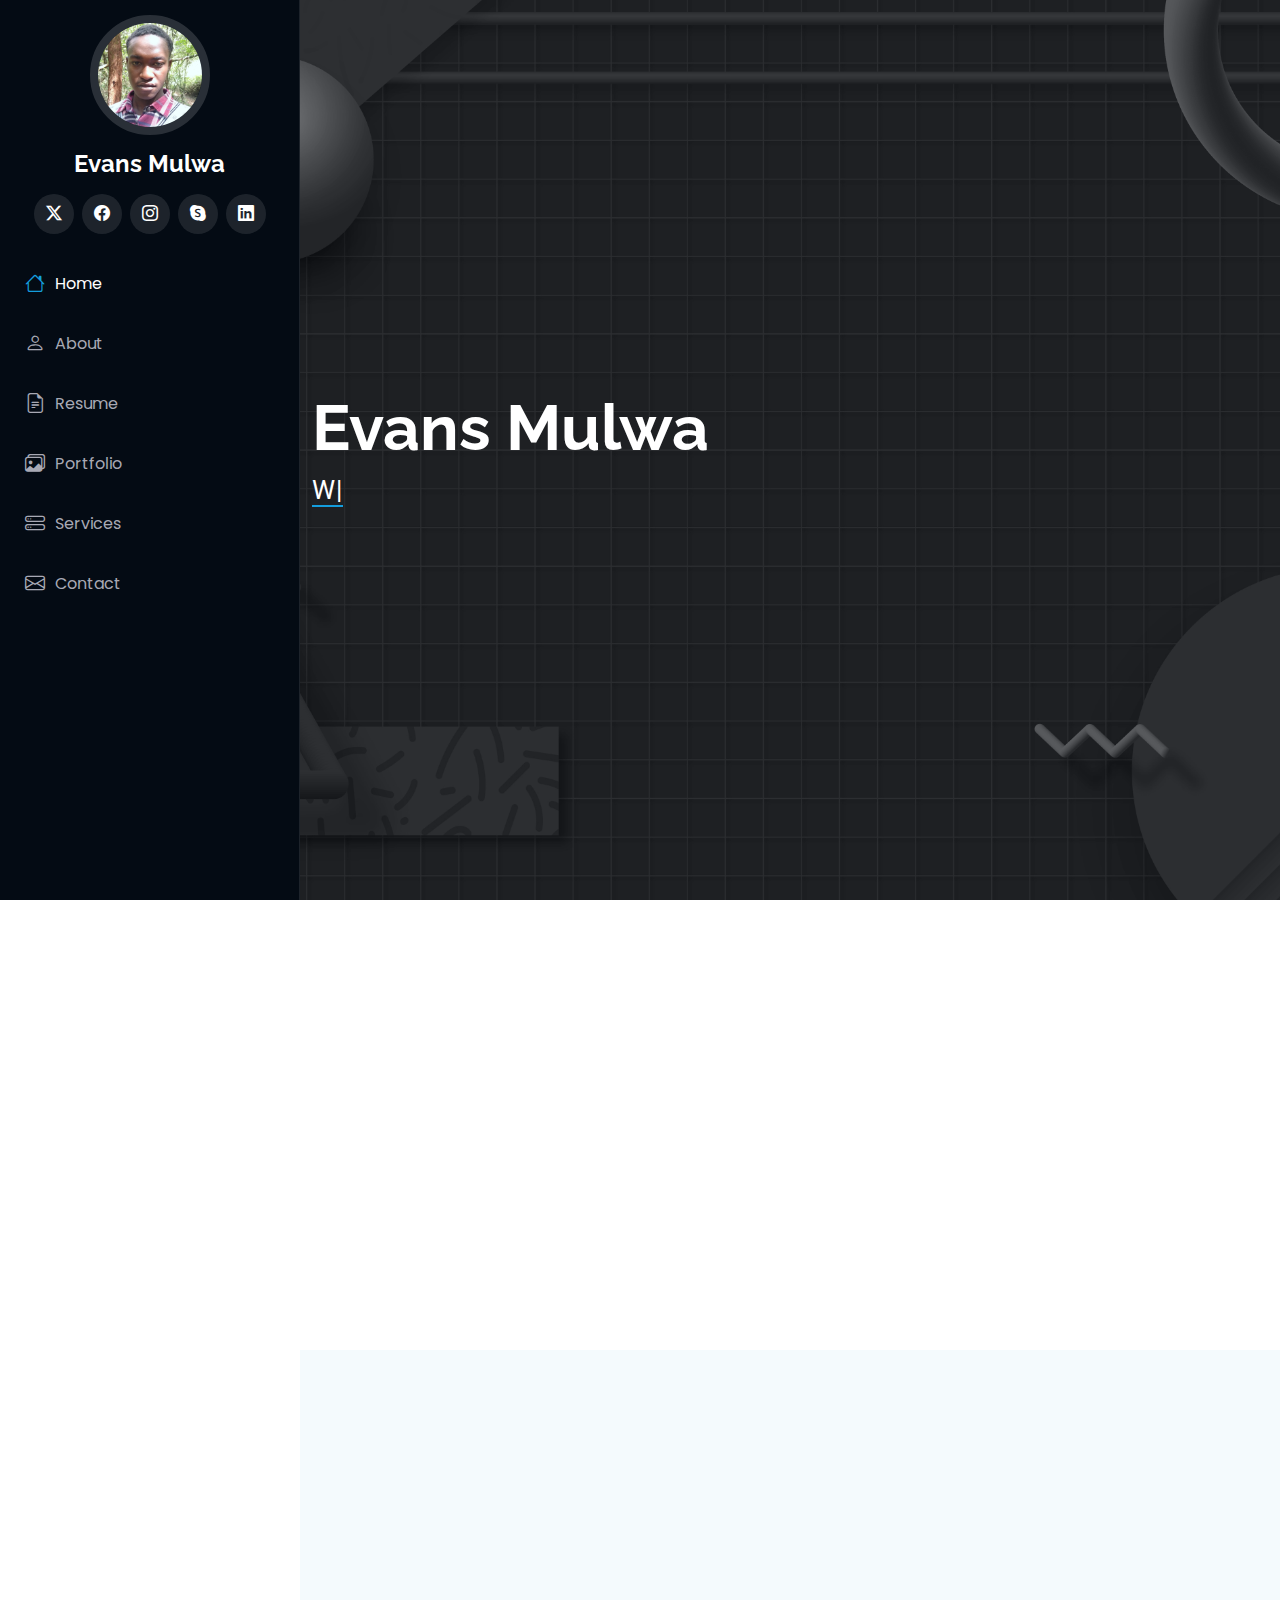
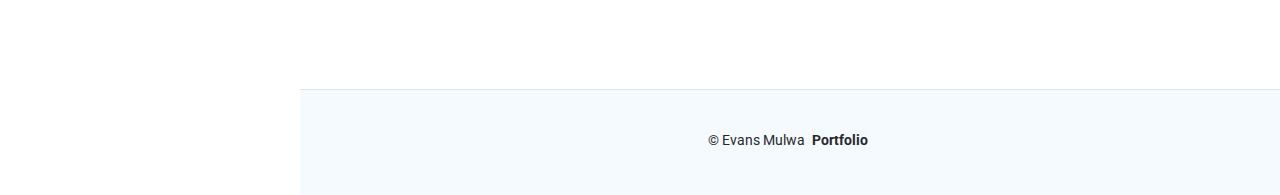
<file: index.html>
<!DOCTYPE html>
<html lang="en">

<head>
  <meta charset="utf-8">
  <meta content="width=device-width, initial-scale=1.0" name="viewport">
  <title>Evans Mulwa- portfolio</title>
  <meta content="" name="description">
  <meta content="" name="keywords">

  <!-- Favicons -->
  <link href="assets/img/favicon.png" rel="icon">
  <link href="assets/img/apple-touch-icon.png" rel="apple-touch-icon">

  <!-- Fonts -->
  <link href="https://fonts.googleapis.com" rel="preconnect">
  <link href="https://fonts.gstatic.com" rel="preconnect" crossorigin>
  <link href="https://fonts.googleapis.com/css2?family=Roboto:ital,wght@0,100;0,300;0,400;0,500;0,700;0,900;1,100;1,300;1,400;1,500;1,700;1,900&family=Poppins:ital,wght@0,100;0,200;0,300;0,400;0,500;0,600;0,700;0,800;0,900;1,100;1,200;1,300;1,400;1,500;1,600;1,700;1,800;1,900&family=Raleway:ital,wght@0,100;0,200;0,300;0,400;0,500;0,600;0,700;0,800;0,900;1,100;1,200;1,300;1,400;1,500;1,600;1,700;1,800;1,900&display=swap" rel="stylesheet">

  <!-- Vendor CSS Files -->
  <link href="assets/vendor/bootstrap/css/bootstrap.min.css" rel="stylesheet">
  <link href="assets/vendor/bootstrap-icons/bootstrap-icons.css" rel="stylesheet">
  <link href="assets/vendor/aos/aos.css" rel="stylesheet">
  <link href="assets/vendor/glightbox/css/glightbox.min.css" rel="stylesheet">
  <link href="assets/vendor/swiper/swiper-bundle.min.css" rel="stylesheet">

  <!-- Main CSS File -->
  <link href="assets/css/main.css" rel="stylesheet">

</head>

<body class="index-page">

  <header id="header" class="header dark-background d-flex flex-column">
    <i class="header-toggle d-xl-none bi bi-list"></i>

    <div class="profile-img">
      <img src="assets/img/my-profile-img.jpg" alt="" class="img-fluid rounded-circle">
    </div>

    <a href="index.html" class="logo d-flex align-items-center justify-content-center">
      <!-- Uncomment the line below if you also wish to use an image logo -->
      <!-- <img src="assets/img/logo.png" alt=""> -->
      <h1 class="sitename">Evans Mulwa</h1>
    </a>

    <div class="social-links text-center">
      <a href="#" class="twitter"><i class="bi bi-twitter-x"></i></a>
      <a href="#" class="facebook"><i class="bi bi-facebook"></i></a>
      <a href="#" class="instagram"><i class="bi bi-instagram"></i></a>
      <a href="#" class="google-plus"><i class="bi bi-skype"></i></a>
      <a href="#" class="linkedin"><i class="bi bi-linkedin"></i></a>
    </div>

    <nav id="navmenu" class="navmenu">
      <ul>
        <li><a href="#hero" class="active"><i class="bi bi-house navicon"></i>Home</a></li>
        <li><a href="#about"><i class="bi bi-person navicon"></i> About</a></li>
        <li><a href="#resume"><i class="bi bi-file-earmark-text navicon"></i> Resume</a></li>
        <li><a href="#portfolio"><i class="bi bi-images navicon"></i> Portfolio</a></li>
        <li><a href="#services"><i class="bi bi-hdd-stack navicon"></i> Services</a></li>
        
        <li><a href="#contact"><i class="bi bi-envelope navicon"></i> Contact</a></li>
      </ul>
    </nav>

  </header>

  <main class="main">

    <!-- Hero Section -->
    <section id="hero" class="hero section dark-background">

      <img src="assets/img/hero-bg.jpg" alt="" data-aos="fade-in" class="">

      <div class="container" data-aos="fade-up" data-aos-delay="100">
        <h2>Evans Mulwa</h2>
        <p><span class="typed" data-typed-items="Web designer, Data analyst, Records Manager">Designer</span><span class="typed-cursor typed-cursor--blink" aria-hidden="true"></span><span class="typed-cursor typed-cursor--blink" aria-hidden="true"></span></p>
      </div>

    </section><!-- /Hero Section -->

    <!-- About Section -->
    <section id="about" class="about section">

      <!-- Section Title -->
      <div class="container section-title" data-aos="fade-up">
        <h2>About</h2>
        <p>Hi, I'm Evans Mulwa, a tech enthusiast passionate about building innovative solutions that bridge people and technology. With a background in IT support, networking, telecommunications, and data science, I enjoy solving complex problems and creating user-friendly systems that make an impact.

I have hands-on experience working with web development (PHP, MySQL, JavaScript, HTML/CSS), data analysis (Python, Power BI, SQL), and I'm constantly expanding my skill set into machine learning and cloud technologies.

Beyond technical expertise, I value collaboration, continuous learning, and applying creative thinking to deliver meaningful results. My career goal is to leverage technology to drive business growth, improve efficiency, and create positive change in communities.

When I'm not coding or analyzing data, you'll probably find me exploring music production, DJing Afro House & Melodic House, or brainstorming new ideas in renewable energy and smart farming.</p>
      </div><!-- End Section Title -->

    </section><!-- /About Section -->

    
    <!-- Skills Section -->
    <section id="skills" class="skills section light-background">

      <!-- Section Title -->
      <div class="container section-title" data-aos="fade-up">
        <h2>Skills</h2>
        <p>My skills levels</p>
      </div><!-- End Section Title -->

      <div class="container" data-aos="fade-up" data-aos-delay="100">

        <div class="row skills-content skills-animation">

          <div class="col-lg-6">

            <div class="progress">
              <span class="skill"><span>HTML</span> <i class="val">100%</i></span>
              <div class="progress-bar-wrap">
                <div class="progress-bar" role="progressbar" aria-valuenow="100" aria-valuemin="0" aria-valuemax="100"></div>
              </div>
            </div><!-- End Skills Item -->

            <div class="progress">
              <span class="skill"><span>CSS</span> <i class="val">90%</i></span>
              <div class="progress-bar-wrap">
                <div class="progress-bar" role="progressbar" aria-valuenow="90" aria-valuemin="0" aria-valuemax="100"></div>
              </div>
            </div><!-- End Skills Item -->

            <div class="progress">
              <span class="skill"><span>Python for data analysis</span> <i class="val">75%</i></span>
              <div class="progress-bar-wrap">
                <div class="progress-bar" role="progressbar" aria-valuenow="75" aria-valuemin="0" aria-valuemax="100"></div>
              </div>
            </div><!-- End Skills Item -->

          </div>

          <div class="col-lg-6">

            <div class="progress">
              <span class="skill"><span>PHP</span> <i class="val">80%</i></span>
              <div class="progress-bar-wrap">
                <div class="progress-bar" role="progressbar" aria-valuenow="80" aria-valuemin="0" aria-valuemax="100"></div>
              </div>
            </div><!-- End Skills Item -->

            <div class="progress">
              <span class="skill"><span>MySQL</span> <i class="val">70%</i></span>
              <div class="progress-bar-wrap">
                <div class="progress-bar" role="progressbar" aria-valuenow="90" aria-valuemin="0" aria-valuemax="100"></div>
              </div>
            </div><!-- End Skills Item -->

            <div class="progress">
              <span class="skill"><span>Power Bi
              </span> <i class="val">55%</i></span>
              <div class="progress-bar-wrap">
                <div class="progress-bar" role="progressbar" aria-valuenow="55" aria-valuemin="0" aria-valuemax="100"></div>
              </div>
            </div><!-- End Skills Item -->

          </div>

        </div>

      </div>

    </section><!-- /Skills Section -->

    <!-- Resume Section -->
    <section id="resume" class="resume section">

      <!-- Section Title -->
      <div class="container section-title" data-aos="fade-up">
        <h2>Resume</h2>
        
      </div><!-- End Section Title -->

      <div class="container">

        <div class="row">

          <div class="col-lg-6" data-aos="fade-up" data-aos-delay="100">
            <h3 class="resume-title">Summary</h3>

            <div class="resume-item pb-0">
              <h4>Evans Muasya</h4>
              <p><em>Motivated and detail-oriented IT professional with expertise in IT support, networking, telecommunications, and data analysis. Skilled in web development (PHP, MySQL, JavaScript, HTML/CSS) and proficient in Python, SQL, and Power BI for data-driven decision-making. Passionate about leveraging technology to improve efficiency, solve problems, and deliver impactful solutions.</em></p>
              <ul>
                <li>P,O Box 28989-00200</li>
                <li>254 702 379 337</li>
                <li>muasyaevans54@gmail.com</li>
              </ul>
            </div><!-- Edn Resume Item -->

            <h3 class="resume-title">Education</h3>
            <div class="resume-item">
              <h4>Bachelor of telecommunications &amp; Information Technology</h4>
              <h5>2019 - 2024</h5>
              <p><em>Kenyatta University, Nairobi,Kenya</em></p>
              <p>I pursued my studies in Telecommunication and Information Technology with a focus on understanding how modern communication systems, networks, and digital technologies shape connectivity in today's world. My coursework and practical projects covered areas such as network design and management, IT support, systems administration, and emerging technologies. This foundation has equipped me with both technical and problem-solving skills necessary to design, maintain, and optimize communication infrastructures while also adapting to the rapidly evolving tech landscape.
              </p>
            </div><!-- Edn Resume Item -->
             
            <div class="resume-item">
              <h4>Data Science Certification</h4>
              <h5>2025- 2026</h5>
              <p><em>ALX Africa</em></p>
              <p>I hold a Data Science certification, which has equipped me with strong analytical and problem-solving skills to extract meaningful insights from data. Through this certification, I gained hands-on experience in Python programming, data cleaning, visualization, statistical analysis, and machine learning techniques. I also worked on practical projects that involved analyzing real-world datasets and building predictive models, strengthening my ability to turn raw data into actionable insights. This training has enhanced my capability to support data-driven decision-making and apply innovative solutions across various industries.</p>
            </div><!-- Edn Resume Item -->
          </div>

          <div class="col-lg-6" data-aos="fade-up" data-aos-delay="200">
            <h3 class="resume-title">Professional Experience</h3>
            <div class="resume-item">
              <h4>Senior graphic design specialist</h4>
              <h5>2019 - Present</h5>
              <p><em>Experion, New York, NY </em></p>
              <ul>
                <li>Lead in the design, development, and implementation of the graphic, layout, and production communication materials</li>
                <li>Delegate tasks to the 7 members of the design team and provide counsel on all aspects of the project. </li>
                <li>Supervise the assessment of all graphic materials in order to ensure quality and accuracy of the design</li>
                <li>Oversee the efficient use of production project budgets ranging from $2,000 - $25,000</li>
              </ul>
            </div><!-- Edn Resume Item -->

            <div class="resume-item">
              <h4>Graphic design specialist</h4>
              <h5>2017 - 2018</h5>
              <p><em>Stepping Stone Advertising, New York, NY</em></p>
              <ul>
                <li>Developed numerous marketing programs (logos, brochures,infographics, presentations, and advertisements).</li>
                <li>Managed up to 5 projects or tasks at a given time while under pressure</li>
                <li>Recommended and consulted with clients on the most appropriate graphic design</li>
                <li>Created 4+ design presentations and proposals a month for clients and account managers</li>
              </ul>
            </div><!-- Edn Resume Item -->

          </div>

        </div>

      </div>

    </section><!-- /Resume Section -->

   

    <!-- Services Section -->
    <section id="services" class="services section">

      <!-- Section Title -->
      <div class="container section-title" data-aos="fade-up">
        <h2>Services</h2>
        <p>I provide a range of professional services designed to help individuals and businesses harness the power of technology, data, and information management. With a strong background in IT, telecommunications, data science, and records management, I deliver practical solutions that improve efficiency, support decision-making, and drive growth.</p>
      </div><!-- End Section Title -->

      <div class="container">

        <div class="row gy-4">

          <div class="col-lg-4 col-md-6 service-item d-flex" data-aos="fade-up" data-aos-delay="100">
            <div class="icon flex-shrink-0"><i class="bi bi-briefcase"></i></div>
            <div>
              <h4 class="title"><a href="service-details.html" class="stretched-link">IT Support and networking</a></h4>
              <p class="description">Providing reliable troubleshooting, system maintenance, and network setup to ensure smooth business operations.</p>
            </div>
          </div>
          <!-- End Service Item -->

          <div class="col-lg-4 col-md-6 service-item d-flex" data-aos="fade-up" data-aos-delay="200">
            <div class="icon flex-shrink-0"><i class="bi bi-card-checklist"></i></div>
            <div>
              <h4 class="title"><a href="service-details.html" class="stretched-link">Web development</a></h4>
              <p class="description">Designing and developing responsive websites using PHP, MySQL, HTML, CSS, and JavaScript tailored to client needs.
</p>
            </div>
          </div><!-- End Service Item -->

          <div class="col-lg-4 col-md-6 service-item d-flex" data-aos="fade-up" data-aos-delay="300">
            <div class="icon flex-shrink-0"><i class="bi bi-bar-chart"></i></div>
            <div>
              <h4 class="title"><a href="service-details.html" class="stretched-link">Data analysis and visualization</a></h4>
              <p class="description">Transforming raw data into actionable insights with Python, SQL, and Power BI, including interactive dashboards and reports</p>
            </div>
          </div><!-- End Service Item -->

          <div class="col-lg-4 col-md-6 service-item d-flex" data-aos="fade-up" data-aos-delay="400">
            <div class="icon flex-shrink-0"><i class="bi bi-binoculars"></i></div>
            <div>
              <h4 class="title"><a href="service-details.html" class="stretched-link">Records and information retrieval</a></h4>
              <p class="description">Implementing effective records management systems to ensure data security, compliance, and easy information retrieval.</p>
            </div>
          </div><!-- End Service Item -->

          <div class="col-lg-4 col-md-6 service-item d-flex" data-aos="fade-up" data-aos-delay="500">
            <div class="icon flex-shrink-0"><i class="bi bi-brightness-high"></i></div>
            <div>
              <h4 class="title"><a href="service-details.html" class="stretched-link">Telecommunication Solutions</a></h4>
              <p class="description">Setting up and managing communication systems, including network design, VoIP, and telecommunication infrastructure.</p>
            </div>
          </div><!-- End Service Item -->

          <div class="col-lg-4 col-md-6 service-item d-flex" data-aos="fade-up" data-aos-delay="600">
            <div class="icon flex-shrink-0"><i class="bi bi-calendar4-week"></i></div>
            <div>
              <h4 class="title"><a href="service-details.html" class="stretched-link">Training and Consulation</a></h4>
              <p class="description">Offering personalized training and consultation in IT tools, data analysis, and information management for individuals and businesses.</p>
            </div>
          </div><!-- End Service Item -->

        </div>

      </div>

    </section><!-- /Services Section -->



    <!-- Contact Section -->
    <section id="contact" class="contact section">

      <!-- Section Title -->
      <div class="container section-title" data-aos="fade-up">
        <h2>Contact</h2>
        <p>You can contact me in through: </p>
      </div><!-- End Section Title -->

      <div class="container" data-aos="fade-up" data-aos-delay="100">

        <div class="row gy-4">

          <div class="col-lg-5">

            <div class="info-wrap">
              <div class="info-item d-flex" data-aos="fade-up" data-aos-delay="200">
                <i class="bi bi-geo-alt flex-shrink-0"></i>
                <div>
                  <h3>Address</h3>
                  <p>P.O Box 28989-00200</p>
                </div>
              </div><!-- End Info Item -->

              <div class="info-item d-flex" data-aos="fade-up" data-aos-delay="300">
                <i class="bi bi-telephone flex-shrink-0"></i>
                <div>
                  <h3>Call </h3>
                  <p>+254 702 379 337</p>
                </div>
              </div><!-- End Info Item -->

              <div class="info-item d-flex" data-aos="fade-up" data-aos-delay="400">
                <i class="bi bi-envelope flex-shrink-0"></i>
                <div>
                  <h3>Email</h3>
                  <p>muasyaevans54@gmail.com</p>
                </div>
              </div><!-- End Info Item -->

              <iframe src="https://www.google.com/maps/embed?pb=!1m14!1m8!1m3!1d48389.78314118045!2d-74.006138!3d40.710059!3m2!1i1024!2i768!4f13.1!3m3!1m2!1s0x89c25a22a3bda30d%3A0xb89d1fe6bc499443!2sDowntown%20Conference%20Center!5e0!3m2!1sen!2sus!4v1676961268712!5m2!1sen!2sus" frameborder="0" style="border:0; width: 100%; height: 270px;" allowfullscreen="" loading="lazy" referrerpolicy="no-referrer-when-downgrade"></iframe>
            </div>
          </div>

    

        </div>

      </div>

    </section><!-- /Contact Section -->

  </main>

  <footer id="footer" class="footer position-relative light-background">

    <div class="container">
      <div class="copyright text-center ">
        <p>© <span>Evans Mulwa</span> <strong class="px-1 sitename">Portfolio</strong> <span></span></p>
      </div>
      <div class="credits">

      </div>
    </div>

  </footer>

  <!-- Scroll Top -->
  <a href="#" id="scroll-top" class="scroll-top d-flex align-items-center justify-content-center"><i class="bi bi-arrow-up-short"></i></a>


  <!-- Vendor JS Files -->
  <script src="assets/vendor/bootstrap/js/bootstrap.bundle.min.js"></script>
  <script src="assets/vendor/php-email-form/validate.js"></script>
  <script src="assets/vendor/aos/aos.js"></script>
  <script src="assets/vendor/typed.js/typed.umd.js"></script>
  <script src="assets/vendor/purecounter/purecounter_vanilla.js"></script>
  <script src="assets/vendor/waypoints/noframework.waypoints.js"></script>
  <script src="assets/vendor/glightbox/js/glightbox.min.js"></script>
  <script src="assets/vendor/imagesloaded/imagesloaded.pkgd.min.js"></script>
  <script src="assets/vendor/isotope-layout/isotope.pkgd.min.js"></script>
  <script src="assets/vendor/swiper/swiper-bundle.min.js"></script>

  <!-- Main JS File -->
  <script src="assets/js/main.js"></script>

</body>

</html>
</file>
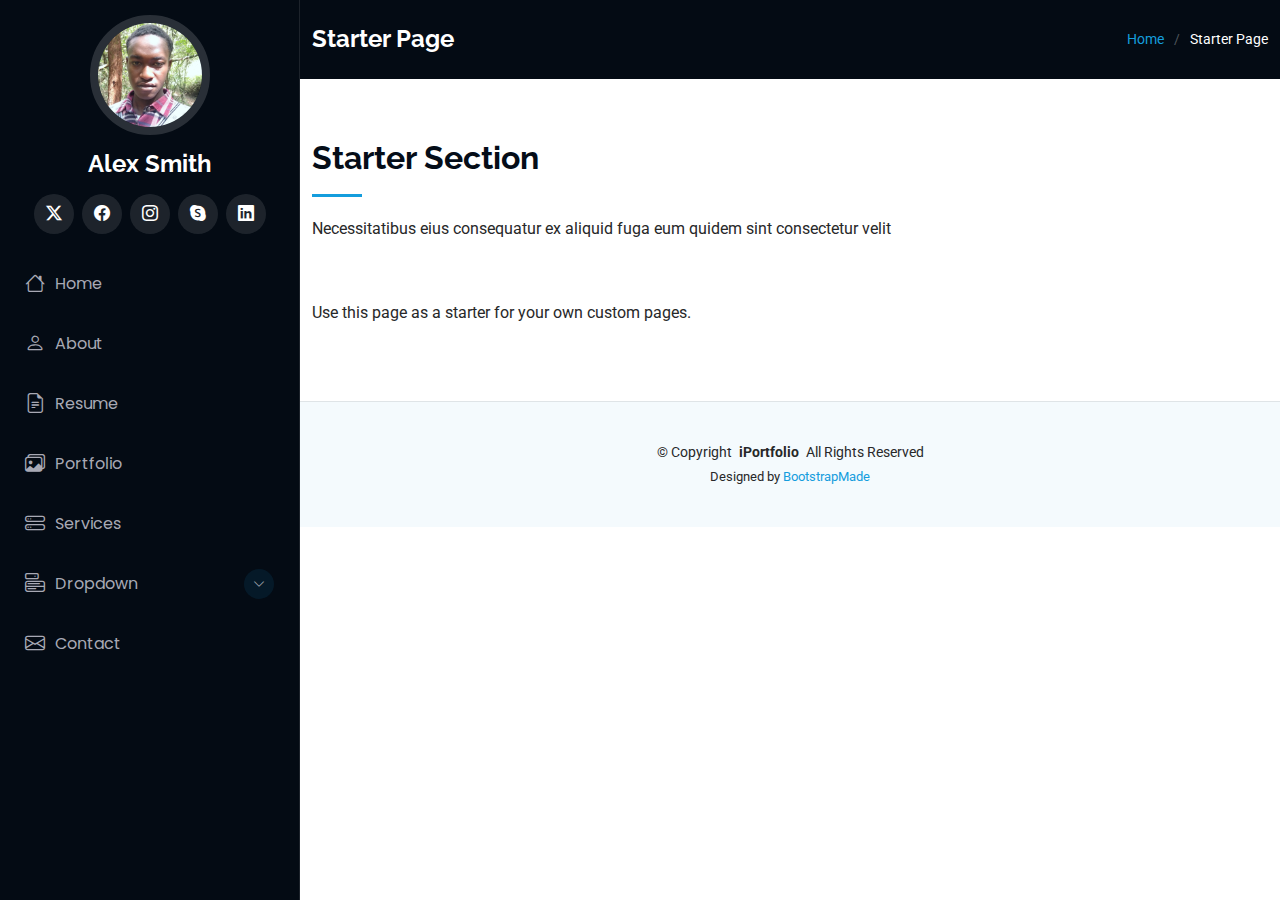
<file: starter-page.html>
<!DOCTYPE html>
<html lang="en">

<head>
  <meta charset="utf-8">
  <meta content="width=device-width, initial-scale=1.0" name="viewport">
  <title>Starter Page - iPortfolio Bootstrap Template</title>
  <meta content="" name="description">
  <meta content="" name="keywords">

  <!-- Favicons -->
  <link href="assets/img/favicon.png" rel="icon">
  <link href="assets/img/apple-touch-icon.png" rel="apple-touch-icon">

  <!-- Fonts -->
  <link href="https://fonts.googleapis.com" rel="preconnect">
  <link href="https://fonts.gstatic.com" rel="preconnect" crossorigin>
  <link href="https://fonts.googleapis.com/css2?family=Roboto:ital,wght@0,100;0,300;0,400;0,500;0,700;0,900;1,100;1,300;1,400;1,500;1,700;1,900&family=Poppins:ital,wght@0,100;0,200;0,300;0,400;0,500;0,600;0,700;0,800;0,900;1,100;1,200;1,300;1,400;1,500;1,600;1,700;1,800;1,900&family=Raleway:ital,wght@0,100;0,200;0,300;0,400;0,500;0,600;0,700;0,800;0,900;1,100;1,200;1,300;1,400;1,500;1,600;1,700;1,800;1,900&display=swap" rel="stylesheet">

  <!-- Vendor CSS Files -->
  <link href="assets/vendor/bootstrap/css/bootstrap.min.css" rel="stylesheet">
  <link href="assets/vendor/bootstrap-icons/bootstrap-icons.css" rel="stylesheet">
  <link href="assets/vendor/aos/aos.css" rel="stylesheet">
  <link href="assets/vendor/glightbox/css/glightbox.min.css" rel="stylesheet">
  <link href="assets/vendor/swiper/swiper-bundle.min.css" rel="stylesheet">

  <!-- Main CSS File -->
  <link href="assets/css/main.css" rel="stylesheet">

  <!-- =======================================================
  * Template Name: iPortfolio
  * Template URL: https://bootstrapmade.com/iportfolio-bootstrap-portfolio-websites-template/
  * Updated: Jun 29 2024 with Bootstrap v5.3.3
  * Author: BootstrapMade.com
  * License: https://bootstrapmade.com/license/
  ======================================================== -->
</head>

<body class="starter-page-page">

  <header id="header" class="header dark-background d-flex flex-column">
    <i class="header-toggle d-xl-none bi bi-list"></i>

    <div class="profile-img">
      <img src="assets/img/my-profile-img.jpg" alt="" class="img-fluid rounded-circle">
    </div>

    <a href="index.html" class="logo d-flex align-items-center justify-content-center">
      <!-- Uncomment the line below if you also wish to use an image logo -->
      <!-- <img src="assets/img/logo.png" alt=""> -->
      <h1 class="sitename">Alex Smith</h1>
    </a>

    <div class="social-links text-center">
      <a href="#" class="twitter"><i class="bi bi-twitter-x"></i></a>
      <a href="#" class="facebook"><i class="bi bi-facebook"></i></a>
      <a href="#" class="instagram"><i class="bi bi-instagram"></i></a>
      <a href="#" class="google-plus"><i class="bi bi-skype"></i></a>
      <a href="#" class="linkedin"><i class="bi bi-linkedin"></i></a>
    </div>

    <nav id="navmenu" class="navmenu">
      <ul>
        <li><a href="#hero"><i class="bi bi-house navicon"></i>Home</a></li>
        <li><a href="#about"><i class="bi bi-person navicon"></i> About</a></li>
        <li><a href="#resume"><i class="bi bi-file-earmark-text navicon"></i> Resume</a></li>
        <li><a href="#portfolio"><i class="bi bi-images navicon"></i> Portfolio</a></li>
        <li><a href="#services"><i class="bi bi-hdd-stack navicon"></i> Services</a></li>
        <li class="dropdown"><a href="#"><i class="bi bi-menu-button navicon"></i> <span>Dropdown</span> <i class="bi bi-chevron-down toggle-dropdown"></i></a>
          <ul>
            <li><a href="#">Dropdown 1</a></li>
            <li class="dropdown"><a href="#"><span>Deep Dropdown</span> <i class="bi bi-chevron-down toggle-dropdown"></i></a>
              <ul>
                <li><a href="#">Deep Dropdown 1</a></li>
                <li><a href="#">Deep Dropdown 2</a></li>
                <li><a href="#">Deep Dropdown 3</a></li>
                <li><a href="#">Deep Dropdown 4</a></li>
                <li><a href="#">Deep Dropdown 5</a></li>
              </ul>
            </li>
            <li><a href="#">Dropdown 2</a></li>
            <li><a href="#">Dropdown 3</a></li>
            <li><a href="#">Dropdown 4</a></li>
          </ul>
        </li>
        <li><a href="#contact"><i class="bi bi-envelope navicon"></i> Contact</a></li>
      </ul>
    </nav>

  </header>

  <main class="main">

    <!-- Page Title -->
    <div class="page-title dark-background">
      <div class="container d-lg-flex justify-content-between align-items-center">
        <h1 class="mb-2 mb-lg-0">Starter Page</h1>
        <nav class="breadcrumbs">
          <ol>
            <li><a href="index.html">Home</a></li>
            <li class="current">Starter Page</li>
          </ol>
        </nav>
      </div>
    </div><!-- End Page Title -->

    <!-- Starter Section Section -->
    <section id="starter-section" class="starter-section section">

      <!-- Section Title -->
      <div class="container section-title" data-aos="fade-up">
        <h2>Starter Section</h2>
        <p>Necessitatibus eius consequatur ex aliquid fuga eum quidem sint consectetur velit</p>
      </div><!-- End Section Title -->

      <div class="container" data-aos="fade-up">
        <p>Use this page as a starter for your own custom pages.</p>
      </div>

    </section><!-- /Starter Section Section -->

  </main>

  <footer id="footer" class="footer position-relative light-background">

    <div class="container">
      <div class="copyright text-center ">
        <p>© <span>Copyright</span> <strong class="px-1 sitename">iPortfolio</strong> <span>All Rights Reserved</span></p>
      </div>
      <div class="credits">
        <!-- All the links in the footer should remain intact. -->
        <!-- You can delete the links only if you've purchased the pro version. -->
        <!-- Licensing information: https://bootstrapmade.com/license/ -->
        <!-- Purchase the pro version with working PHP/AJAX contact form: [buy-url] -->
        Designed by <a href="https://bootstrapmade.com/">BootstrapMade</a>
      </div>
    </div>

  </footer>

  <!-- Scroll Top -->
  <a href="#" id="scroll-top" class="scroll-top d-flex align-items-center justify-content-center"><i class="bi bi-arrow-up-short"></i></a>

  <!-- Preloader -->
  <div id="preloader"></div>

  <!-- Vendor JS Files -->
  <script src="assets/vendor/bootstrap/js/bootstrap.bundle.min.js"></script>
  <script src="assets/vendor/php-email-form/validate.js"></script>
  <script src="assets/vendor/aos/aos.js"></script>
  <script src="assets/vendor/typed.js/typed.umd.js"></script>
  <script src="assets/vendor/purecounter/purecounter_vanilla.js"></script>
  <script src="assets/vendor/waypoints/noframework.waypoints.js"></script>
  <script src="assets/vendor/glightbox/js/glightbox.min.js"></script>
  <script src="assets/vendor/imagesloaded/imagesloaded.pkgd.min.js"></script>
  <script src="assets/vendor/isotope-layout/isotope.pkgd.min.js"></script>
  <script src="assets/vendor/swiper/swiper-bundle.min.js"></script>

  <!-- Main JS File -->
  <script src="assets/js/main.js"></script>

</body>

</html>
</file>
<file: assets/css/main.css>
/**
* Template Name: iPortfolio
* Template URL: https://bootstrapmade.com/iportfolio-bootstrap-portfolio-websites-template/
* Updated: Jun 29 2024 with Bootstrap v5.3.3
* Author: BootstrapMade.com
* License: https://bootstrapmade.com/license/
*/

/*--------------------------------------------------------------
# Font & Color Variables
# Help: https://bootstrapmade.com/color-system/
--------------------------------------------------------------*/
/* Fonts */
:root {
  --default-font: "Roboto",  system-ui, -apple-system, "Segoe UI", Roboto, "Helvetica Neue", Arial, "Noto Sans", "Liberation Sans", sans-serif, "Apple Color Emoji", "Segoe UI Emoji", "Segoe UI Symbol", "Noto Color Emoji";
  --heading-font: "Raleway",  sans-serif;
  --nav-font: "Poppins",  sans-serif;
}

/* Global Colors - The following color variables are used throughout the website. Updating them here will change the color scheme of the entire website */
:root { 
  --background-color: #ffffff; /* Background color for the entire website, including individual sections */
  --default-color: #272829; /* Default color used for the majority of the text content across the entire website */
  --heading-color: #050d18; /* Color for headings, subheadings and title throughout the website */
  --accent-color: #149ddd; /* Accent color that represents your brand on the website. It's used for buttons, links, and other elements that need to stand out */
  --surface-color: #ffffff; /* The surface color is used as a background of boxed elements within sections, such as cards, icon boxes, or other elements that require a visual separation from the global background. */
  --contrast-color: #ffffff; /* Contrast color for text, ensuring readability against backgrounds of accent, heading, or default colors. */
}

/* Nav Menu Colors - The following color variables are used specifically for the navigation menu. They are separate from the global colors to allow for more customization options */
:root {
  --nav-color: #a8a9b4;  /* The default color of the main navmenu links */
  --nav-hover-color: #ffffff; /* Applied to main navmenu links when they are hovered over or active */
  --nav-mobile-background-color: #040b14; /* Used as the background color for mobile navigation menu */
  --nav-dropdown-background-color: #040b14; /* Used as the background color for dropdown items that appear when hovering over primary navigation items */
  --nav-dropdown-color: #a8a9b4; /* Used for navigation links of the dropdown items in the navigation menu. */
  --nav-dropdown-hover-color: #ffffff; /* Similar to --nav-hover-color, this color is applied to dropdown navigation links when they are hovered over. */
}

/* Color Presets - These classes override global colors when applied to any section or element, providing reuse of the sam color scheme. */

.light-background {
  --background-color: #f4fafd;
  --surface-color: #ffffff;
}

.dark-background {
  --background-color: #040b14;
  --default-color: #ffffff;
  --heading-color: #ffffff;
  --surface-color: #151f2b;
  --contrast-color: #ffffff;
}

/* Smooth scroll */
:root {
  scroll-behavior: smooth;
}

/*--------------------------------------------------------------
# General Styling & Shared Classes
--------------------------------------------------------------*/
body {
  color: var(--default-color);
  background-color: var(--background-color);
  font-family: var(--default-font);
}

a {
  color: var(--accent-color);
  text-decoration: none;
  transition: 0.3s;
}

a:hover {
  color: color-mix(in srgb, var(--accent-color), transparent 25%);
  text-decoration: none;
}

h1,
h2,
h3,
h4,
h5,
h6 {
  color: var(--heading-color);
  font-family: var(--heading-font);
}

/* PHP Email Form Messages
------------------------------*/
.php-email-form .error-message {
  display: none;
  background: #df1529;
  color: #ffffff;
  text-align: left;
  padding: 15px;
  margin-bottom: 24px;
  font-weight: 600;
}

.php-email-form .sent-message {
  display: none;
  color: #ffffff;
  background: #059652;
  text-align: center;
  padding: 15px;
  margin-bottom: 24px;
  font-weight: 600;
}

.php-email-form .loading {
  display: none;
  background: var(--surface-color);
  text-align: center;
  padding: 15px;
  margin-bottom: 24px;
}

.php-email-form .loading:before {
  content: "";
  display: inline-block;
  border-radius: 50%;
  width: 24px;
  height: 24px;
  margin: 0 10px -6px 0;
  border: 3px solid var(--accent-color);
  border-top-color: var(--surface-color);
  animation: php-email-form-loading 1s linear infinite;
}

@keyframes php-email-form-loading {
  0% {
    transform: rotate(0deg);
  }

  100% {
    transform: rotate(360deg);
  }
}

/*--------------------------------------------------------------
# Global Header
--------------------------------------------------------------*/
.header {
  color: var(--default-color);
  background-color: var(--background-color);
  position: fixed;
  top: 0;
  left: 0;
  bottom: 0;
  padding: 0 15px;
  width: 300px;
  transition: all ease-in-out 0.3s;
  overflow-y: auto;
  z-index: 997;
  border-right: 1px solid color-mix(in srgb, var(--default-color), transparent 90%);
}

.header .profile-img img {
  margin: 15px auto;
  display: block;
  width: 120px;
  border: 8px solid color-mix(in srgb, var(--default-color), transparent 85%);
}

.header .logo {
  line-height: 1;
  margin-bottom: 15px;
}

.header .logo img {
  max-height: 32px;
  margin-right: 8px;
}

.header .logo h1 {
  font-size: 24px;
  margin: 0;
  font-weight: 700;
  color: var(--heading-color);
}

.header .social-links {
  margin: 0 0 20px 0;
}

.header .social-links a {
  font-size: 16px;
  display: inline-flex;
  align-items: center;
  justify-content: center;
  background: color-mix(in srgb, var(--default-color), transparent 90%);
  color: var(--default-color);
  margin: 0 2px;
  border-radius: 50%;
  text-align: center;
  width: 40px;
  height: 40px;
  transition: 0.3s;
}

.header .social-links a:hover {
  color: var(--contrast-color);
  background: var(--accent-color);
}

@media (min-width: 1200px) {

  .header~main,
  .header~#footer {
    margin-left: 300px;
  }
}

@media (max-width: 1199px) {
  .header {
    left: -100%;
  }
}

.header.header-show {
  left: 0;
}

.header .header-toggle {
  color: var(--contrast-color);
  background-color: var(--accent-color);
  font-size: 22px;
  display: flex;
  align-items: center;
  justify-content: center;
  width: 40px;
  height: 40px;
  border-radius: 50%;
  cursor: pointer;
  position: fixed;
  top: 15px;
  right: 15px;
  z-index: 9999;
  transition: background-color 0.3s;
}

.header .header-toggle:hover {
  color: var(--contrast-color);
  background-color: color-mix(in srgb, var(--accent-color) 90%, white 15%);
}

/*--------------------------------------------------------------
# Navigation Menu
--------------------------------------------------------------*/
.mobile-nav-toggle {
  display: none;
}

.navmenu {
  padding: 0;
  z-index: 9997;
}

.navmenu ul {
  list-style: none;
  padding: 0 0 20px 0;
  margin: 0;
}

.navmenu a,
.navmenu a:focus {
  color: var(--nav-color);
  padding: 15px 10px;
  font-family: var(--nav-font);
  font-size: 16px;
  font-weight: 400;
  display: flex;
  align-items: center;
  white-space: nowrap;
  transition: 0.3s;
  width: 100%;
}

.navmenu a .navicon,
.navmenu a:focus .navicon {
  font-size: 20px;
  margin-right: 10px;
}

.navmenu a .toggle-dropdown,
.navmenu a:focus .toggle-dropdown {
  font-size: 12px;
  line-height: 0;
  margin-left: auto;
  width: 30px;
  height: 30px;
  display: flex;
  align-items: center;
  justify-content: center;
  border-radius: 50%;
  transition: 0.3s;
  flex-shrink: 0;
  background-color: color-mix(in srgb, var(--accent-color), transparent 90%);
}

.navmenu a .toggle-dropdown:hover,
.navmenu a:focus .toggle-dropdown:hover {
  background-color: var(--accent-color);
  color: var(--contrast-color);
}

.navmenu a:hover,
.navmenu .active,
.navmenu .active:focus {
  color: var(--nav-hover-color);
}

.navmenu a:hover .navicon,
.navmenu .active .navicon,
.navmenu .active:focus .navicon {
  color: var(--accent-color);
}

.navmenu .active .toggle-dropdown,
.navmenu .active:focus .toggle-dropdown {
  background-color: var(--accent-color);
  color: var(--contrast-color);
  transform: rotate(180deg);
}

.navmenu .dropdown {
  display: block;
}

.navmenu .dropdown a,
.navmenu .dropdown a:focus {
  color: --nav-dropdown-color;
}

.navmenu .dropdown a:hover,
.navmenu .dropdown .active,
.navmenu .dropdown .active:focus {
  color: var(--nav-dropdown-hover-color);
}

.navmenu .dropdown ul {
  position: static;
  display: none;
  z-index: 99;
  padding: 5px 10px;
  margin: 5px 10px;
  background-color: var(--nav-dropdown-background-color);
  border: 1px solid color-mix(in srgb, var(--default-color), transparent 90%);
  box-shadow: none;
  transition: all 0.5s ease-in-out;
}

.navmenu .dropdown ul ul {
  background-color: rgba(33, 37, 41, 0.1);
}

.navmenu .dropdown>.dropdown-active {
  display: block;
  background-color: rgba(33, 37, 41, 0.03);
}

/*--------------------------------------------------------------
# Global Footer
--------------------------------------------------------------*/
.footer {
  color: var(--default-color);
  background-color: var(--background-color);
  font-size: 14px;
  padding: 40px 0;
  position: relative;
  border-top: 1px solid color-mix(in srgb, var(--default-color), transparent 90%);
}

.footer .copyright p {
  margin-bottom: 0;
}

.footer .credits {
  margin-top: 4px;
  font-size: 13px;
  text-align: center;
}

/*--------------------------------------------------------------
# Preloader
--------------------------------------------------------------*/
#preloader {
  position: fixed;
  inset: 0;
  z-index: 999999;
  overflow: hidden;
  background: var(--background-color);
  transition: all 0.6s ease-out;
}

#preloader:before {
  content: "";
  position: fixed;
  top: calc(50% - 30px);
  left: calc(50% - 30px);
  border: 6px solid #ffffff;
  border-color: var(--accent-color) transparent var(--accent-color) transparent;
  border-radius: 50%;
  width: 60px;
  height: 60px;
  animation: animate-preloader 1.5s linear infinite;
}

@keyframes animate-preloader {
  0% {
    transform: rotate(0deg);
  }

  100% {
    transform: rotate(360deg);
  }
}

/*--------------------------------------------------------------
# Scroll Top Button
--------------------------------------------------------------*/
.scroll-top {
  position: fixed;
  visibility: hidden;
  opacity: 0;
  right: 15px;
  bottom: -15px;
  z-index: 99999;
  background-color: var(--accent-color);
  width: 44px;
  height: 44px;
  border-radius: 50px;
  transition: all 0.4s;
}

.scroll-top i {
  font-size: 24px;
  color: var(--contrast-color);
  line-height: 0;
}

.scroll-top:hover {
  background-color: color-mix(in srgb, var(--accent-color), transparent 20%);
  color: var(--contrast-color);
}

.scroll-top.active {
  visibility: visible;
  opacity: 1;
  bottom: 15px;
}

/*--------------------------------------------------------------
# Disable aos animation delay on mobile devices
--------------------------------------------------------------*/
@media screen and (max-width: 768px) {
  [data-aos-delay] {
    transition-delay: 0 !important;
  }
}

/*--------------------------------------------------------------
# Global Page Titles & Breadcrumbs
--------------------------------------------------------------*/
.page-title {
  color: var(--default-color);
  background-color: var(--background-color);
  padding: 25px 0;
  position: relative;
}

.page-title h1 {
  font-size: 24px;
  font-weight: 700;
}

.page-title .breadcrumbs ol {
  display: flex;
  flex-wrap: wrap;
  list-style: none;
  padding: 0;
  margin: 0;
  font-size: 14px;
  font-weight: 400;
}

.page-title .breadcrumbs ol li+li {
  padding-left: 10px;
}

.page-title .breadcrumbs ol li+li::before {
  content: "/";
  display: inline-block;
  padding-right: 10px;
  color: color-mix(in srgb, var(--default-color), transparent 70%);
}

/*--------------------------------------------------------------
# Global Sections
--------------------------------------------------------------*/
section,
.section {
  color: var(--default-color);
  background-color: var(--background-color);
  padding: 60px 0;
  overflow: clip;
}

/*--------------------------------------------------------------
# Global Section Titles
--------------------------------------------------------------*/
.section-title {
  padding-bottom: 60px;
  position: relative;
}

.section-title h2 {
  font-size: 32px;
  font-weight: 700;
  margin-bottom: 20px;
  padding-bottom: 20px;
  position: relative;
}

.section-title h2:after {
  content: "";
  position: absolute;
  display: block;
  width: 50px;
  height: 3px;
  background: var(--accent-color);
  left: 0;
  bottom: 0;
}

.section-title p {
  margin-bottom: 0;
}

/*--------------------------------------------------------------
# Hero Section
--------------------------------------------------------------*/
.hero {
  width: 100%;
  min-height: 100vh;
  position: relative;
  padding: 80px 0;
  display: flex;
  align-items: center;
  justify-content: center;
}

.hero img {
  position: absolute;
  inset: 0;
  display: block;
  width: 100%;
  height: 100%;
  object-fit: cover;
  z-index: 1;
}

.hero:before {
  content: "";
  background: color-mix(in srgb, var(--background-color), transparent 70%);
  position: absolute;
  inset: 0;
  z-index: 2;
}

.hero .container {
  position: relative;
  z-index: 3;
}

.hero h2 {
  margin: 0;
  font-size: 64px;
  font-weight: 700;
}

.hero p {
  margin: 5px 0 0 0;
  font-size: 26px;
}

.hero p span {
  letter-spacing: 1px;
  border-bottom: 2px solid var(--accent-color);
}

.hero .social-links {
  margin-top: 25px;
}

.hero .social-links a {
  font-size: 24px;
  display: inline-block;
  color: color-mix(in srgb, var(--default-color), transparent 50%);
  line-height: 1;
  margin-right: 20px;
  transition: 0.3s;
}

.hero .social-links a:hover {
  color: var(--accent-color);
}

@media (max-width: 768px) {
  .hero h2 {
    font-size: 32px;
  }

  .hero p {
    font-size: 20px;
  }
}

/*--------------------------------------------------------------
# About Section
--------------------------------------------------------------*/
.about .content h2 {
  font-weight: 700;
  font-size: 24px;
}

.about .content ul {
  list-style: none;
  padding: 0;
}

.about .content ul li {
  margin-bottom: 20px;
  display: flex;
  align-items: center;
}

.about .content ul strong {
  margin-right: 10px;
}

.about .content ul i {
  font-size: 16px;
  margin-right: 5px;
  color: var(--accent-color);
  line-height: 0;
}

/*--------------------------------------------------------------
# Stats Section
--------------------------------------------------------------*/
.stats .stats-item {
  padding: 30px;
  width: 100%;
}

.stats .stats-item i {
  color: var(--accent-color);
  display: block;
  font-size: 44px;
  float: left;
  line-height: 0;
}

.stats .stats-item .purecounter {
  color: var(--heading-color);
  font-size: 48px;
  line-height: 40px;
  display: block;
  font-weight: 700;
  margin-left: 60px;
}

.stats .stats-item p {
  color: color-mix(in srgb, var(--default-color), transparent 40%);
  padding: 15px 0 0 0;
  margin: 0 0 0 60px;
  font-family: var(--heading-font);
  font-size: 14px;
}

/*--------------------------------------------------------------
# Skills Section
--------------------------------------------------------------*/
.skills .progress {
  height: 60px;
  display: block;
  background: none;
  border-radius: 0;
}

.skills .progress .skill {
  color: var(--heading-color);
  padding: 0;
  margin: 0 0 6px 0;
  text-transform: uppercase;
  display: block;
  font-weight: 600;
  font-family: var(--heading-font);
}

.skills .progress .skill .val {
  float: right;
  font-style: normal;
}

.skills .progress-bar-wrap {
  background: color-mix(in srgb, var(--default-color), transparent 90%);
  height: 10px;
}

.skills .progress-bar {
  width: 1px;
  height: 10px;
  transition: 0.9s;
  background-color: var(--accent-color);
}

/*--------------------------------------------------------------
# Resume Section
--------------------------------------------------------------*/
.resume .resume-title {
  color: var(--heading-color);
  font-size: 26px;
  font-weight: 700;
  margin-top: 20px;
  margin-bottom: 20px;
}

.resume .resume-item {
  padding: 0 0 20px 20px;
  margin-top: -2px;
  border-left: 2px solid var(--accent-color);
  position: relative;
}

.resume .resume-item h4 {
  line-height: 18px;
  font-size: 18px;
  font-weight: 600;
  text-transform: uppercase;
  color: color-mix(in srgb, var(--default-color), transparent 20%);
  margin-bottom: 10px;
}

.resume .resume-item h5 {
  font-size: 16px;
  padding: 5px 15px;
  display: inline-block;
  font-weight: 600;
  margin-bottom: 10px;
}

.resume .resume-item ul {
  padding-left: 20px;
}

.resume .resume-item ul li {
  padding-bottom: 10px;
}

.resume .resume-item:last-child {
  padding-bottom: 0;
}

.resume .resume-item::before {
  content: "";
  position: absolute;
  width: 16px;
  height: 16px;
  border-radius: 50px;
  left: -9px;
  top: 0;
  background: var(--background-color);
  border: 2px solid var(--accent-color);
}

/*--------------------------------------------------------------
# Portfolio Section
--------------------------------------------------------------*/
.portfolio .portfolio-filters {
  padding: 0;
  margin: 0 auto 20px auto;
  list-style: none;
  text-align: center;
}

.portfolio .portfolio-filters li {
  cursor: pointer;
  display: inline-block;
  padding: 0;
  font-size: 14px;
  font-weight: 400;
  margin: 0 10px;
  line-height: 1;
  text-transform: uppercase;
  margin-bottom: 10px;
  transition: all 0.3s ease-in-out;
}

.portfolio .portfolio-filters li:hover,
.portfolio .portfolio-filters li.filter-active {
  color: var(--accent-color);
}

.portfolio .portfolio-filters li:first-child {
  margin-left: 0;
}

.portfolio .portfolio-filters li:last-child {
  margin-right: 0;
}

@media (max-width: 575px) {
  .portfolio .portfolio-filters li {
    font-size: 14px;
    margin: 0 5px;
  }
}

.portfolio .portfolio-content {
  position: relative;
  overflow: hidden;
}

.portfolio .portfolio-content img {
  transition: 0.3s;
}

.portfolio .portfolio-content .portfolio-info {
  opacity: 0;
  position: absolute;
  inset: 0;
  z-index: 3;
  transition: all ease-in-out 0.3s;
  background: rgba(0, 0, 0, 0.6);
  padding: 15px;
}

.portfolio .portfolio-content .portfolio-info h4 {
  font-size: 14px;
  padding: 5px 10px;
  font-weight: 400;
  color: #ffffff;
  display: inline-block;
  background-color: var(--accent-color);
}

.portfolio .portfolio-content .portfolio-info p {
  position: absolute;
  bottom: 10px;
  text-align: center;
  display: inline-block;
  left: 0;
  right: 0;
  font-size: 16px;
  font-weight: 600;
  color: rgba(255, 255, 255, 0.8);
}

.portfolio .portfolio-content .portfolio-info .preview-link,
.portfolio .portfolio-content .portfolio-info .details-link {
  position: absolute;
  left: calc(50% - 40px);
  font-size: 26px;
  top: calc(50% - 14px);
  color: #fff;
  transition: 0.3s;
  line-height: 1.2;
}

.portfolio .portfolio-content .portfolio-info .preview-link:hover,
.portfolio .portfolio-content .portfolio-info .details-link:hover {
  color: var(--accent-color);
}

.portfolio .portfolio-content .portfolio-info .details-link {
  left: 50%;
  font-size: 34px;
  line-height: 0;
}

.portfolio .portfolio-content:hover .portfolio-info {
  opacity: 1;
}

.portfolio .portfolio-content:hover img {
  transform: scale(1.1);
}

/*--------------------------------------------------------------
# Services Section
--------------------------------------------------------------*/
.services .service-item {
  position: relative;
}

.services .service-item .icon {
  background: var(--accent-color);
  display: flex;
  align-items: center;
  justify-content: center;
  width: 54px;
  height: 54px;
  border-radius: 50%;
  transition: 0.5s;
  border: 1px solid var(--accent-color);
  margin-right: 20px;
}

.services .service-item .icon i {
  color: var(--contrast-color);
  font-size: 24px;
  line-height: 0;
}

.services .service-item:hover .icon {
  background: var(--surface-color);
}

.services .service-item:hover .icon i {
  color: var(--accent-color);
}

.services .service-item .title {
  font-weight: 700;
  margin-bottom: 15px;
  font-size: 18px;
}

.services .service-item .title a {
  color: var(--heading-color);
}

.services .service-item .title a:hover {
  color: var(--accent-color);
}

.services .service-item .description {
  line-height: 24px;
  font-size: 14px;
}

/*--------------------------------------------------------------
# Testimonials Section
--------------------------------------------------------------*/
.testimonials .testimonials-carousel,
.testimonials .testimonials-slider {
  overflow: hidden;
}

.testimonials .testimonial-item {
  box-sizing: content-box;
  text-align: center;
  min-height: 320px;
}

.testimonials .testimonial-item .testimonial-img {
  width: 90px;
  border-radius: 50%;
  margin: 0 auto;
}

.testimonials .testimonial-item h3 {
  font-size: 18px;
  font-weight: bold;
  margin: 10px 0 5px 0;
}

.testimonials .testimonial-item h4 {
  font-size: 14px;
  color: color-mix(in srgb, var(--default-color), transparent 20%);
  margin: 0;
}

.testimonials .testimonial-item .quote-icon-left,
.testimonials .testimonial-item .quote-icon-right {
  color: color-mix(in srgb, var(--accent-color), transparent 40%);
  font-size: 26px;
  line-height: 0;
}

.testimonials .testimonial-item .quote-icon-left {
  display: inline-block;
  left: -5px;
  position: relative;
}

.testimonials .testimonial-item .quote-icon-right {
  display: inline-block;
  right: -5px;
  position: relative;
  top: 10px;
  transform: scale(-1, -1);
}

.testimonials .testimonial-item p {
  font-style: italic;
  margin: 0 15px 15px 15px;
  padding: 20px;
  background-color: var(--surface-color);
  position: relative;
  margin-bottom: 35px;
  border-radius: 6px;
  box-shadow: 0px 2px 15px rgba(0, 0, 0, 0.1);
}

.testimonials .testimonial-item p::after {
  content: "";
  width: 0;
  height: 0;
  border-top: 20px solid var(--surface-color);
  border-right: 20px solid transparent;
  border-left: 20px solid transparent;
  position: absolute;
  bottom: -20px;
  left: calc(50% - 20px);
}

.testimonials .swiper-wrapper {
  height: auto;
}

.testimonials .swiper-pagination {
  margin-top: 40px;
  position: relative;
}

.testimonials .swiper-pagination .swiper-pagination-bullet {
  width: 12px;
  height: 12px;
  background-color: var(--background-color);
  opacity: 1;
  border: 1px solid var(--accent-color);
}

.testimonials .swiper-pagination .swiper-pagination-bullet-active {
  background-color: var(--accent-color);
}

/*--------------------------------------------------------------
# Contact Section
--------------------------------------------------------------*/
.contact .info-wrap {
  background-color: var(--surface-color);
  box-shadow: 0px 0px 20px rgba(0, 0, 0, 0.1);
  padding: 30px;
}

@media (max-width: 575px) {
  .contact .info-wrap {
    padding: 20px;
  }
}

.contact .info-item {
  margin-bottom: 40px;
}

.contact .info-item i {
  font-size: 20px;
  color: var(--accent-color);
  background: color-mix(in srgb, var(--accent-color), transparent 92%);
  width: 44px;
  height: 44px;
  display: flex;
  justify-content: center;
  align-items: center;
  border-radius: 50px;
  transition: all 0.3s ease-in-out;
  margin-right: 15px;
}

.contact .info-item h3 {
  padding: 0;
  font-size: 18px;
  font-weight: 700;
  margin-bottom: 5px;
}

.contact .info-item p {
  padding: 0;
  margin-bottom: 0;
  font-size: 14px;
}

.contact .info-item:hover i {
  background: var(--accent-color);
  color: var(--contrast-color);
}

.contact .php-email-form {
  background-color: var(--surface-color);
  height: 100%;
  padding: 30px;
  box-shadow: 0px 0px 20px rgba(0, 0, 0, 0.1);
}

@media (max-width: 575px) {
  .contact .php-email-form {
    padding: 20px;
  }
}

.contact .php-email-form input[type=text],
.contact .php-email-form input[type=email],
.contact .php-email-form textarea {
  font-size: 14px;
  padding: 10px 15px;
  box-shadow: none;
  border-radius: 0;
  color: var(--default-color);
  background-color: var(--surface-color);
  border-color: color-mix(in srgb, var(--default-color), transparent 80%);
}

.contact .php-email-form input[type=text]:focus,
.contact .php-email-form input[type=email]:focus,
.contact .php-email-form textarea:focus {
  border-color: var(--accent-color);
}

.contact .php-email-form input[type=text]::placeholder,
.contact .php-email-form input[type=email]::placeholder,
.contact .php-email-form textarea::placeholder {
  color: color-mix(in srgb, var(--default-color), transparent 70%);
}

.contact .php-email-form button[type=submit] {
  color: var(--contrast-color);
  background: var(--accent-color);
  border: 0;
  padding: 10px 30px;
  transition: 0.4s;
  border-radius: 50px;
}

.contact .php-email-form button[type=submit]:hover {
  background: color-mix(in srgb, var(--accent-color), transparent 25%);
}

/*--------------------------------------------------------------
# Portfolio Details Section
--------------------------------------------------------------*/
.portfolio-details .portfolio-details-slider img {
  width: 100%;
}

.portfolio-details .portfolio-details-slider .swiper-pagination {
  margin-top: 20px;
  position: relative;
}

.portfolio-details .portfolio-details-slider .swiper-pagination .swiper-pagination-bullet {
  width: 12px;
  height: 12px;
  background-color: color-mix(in srgb, var(--default-color), transparent 85%);
  opacity: 1;
}

.portfolio-details .portfolio-details-slider .swiper-pagination .swiper-pagination-bullet-active {
  background-color: var(--accent-color);
}

.portfolio-details .portfolio-info {
  padding: 30px;
  box-shadow: 0px 0 30px rgba(0, 0, 0, 0.1);
}

.portfolio-details .portfolio-info h3 {
  font-size: 22px;
  font-weight: 700;
  margin-bottom: 20px;
  padding-bottom: 20px;
  border-bottom: 1px solid color-mix(in srgb, var(--default-color), transparent 85%);
}

.portfolio-details .portfolio-info ul {
  list-style: none;
  padding: 0;
  font-size: 15px;
}

.portfolio-details .portfolio-info ul li+li {
  margin-top: 10px;
}

.portfolio-details .portfolio-description {
  padding-top: 30px;
}

.portfolio-details .portfolio-description h2 {
  font-size: 26px;
  font-weight: 700;
  margin-bottom: 20px;
}

.portfolio-details .portfolio-description p {
  padding: 0;
  color: color-mix(in srgb, var(--default-color), transparent 30%);
}

/*--------------------------------------------------------------
# Service Details Section
--------------------------------------------------------------*/
.service-details .services-list {
  padding: 10px 30px;
  border: 1px solid color-mix(in srgb, var(--default-color), transparent 90%);
  margin-bottom: 20px;
}

.service-details .services-list a {
  display: block;
  line-height: 1;
  padding: 8px 0 8px 15px;
  border-left: 3px solid color-mix(in srgb, var(--default-color), transparent 70%);
  margin: 20px 0;
  color: color-mix(in srgb, var(--default-color), transparent 20%);
  transition: 0.3s;
}

.service-details .services-list a.active {
  color: var(--heading-color);
  font-weight: 700;
  border-color: var(--accent-color);
}

.service-details .services-list a:hover {
  border-color: var(--accent-color);
}

.service-details .services-img {
  margin-bottom: 20px;
}

.service-details h3 {
  font-size: 26px;
  font-weight: 700;
}

.service-details h4 {
  font-size: 20px;
  font-weight: 700;
}

.service-details p {
  font-size: 15px;
}

.service-details ul {
  list-style: none;
  padding: 0;
  font-size: 15px;
}

.service-details ul li {
  padding: 5px 0;
  display: flex;
  align-items: center;
}

.service-details ul i {
  font-size: 20px;
  margin-right: 8px;
  color: var(--accent-color);
}

/*--------------------------------------------------------------
# Starter Section Section
--------------------------------------------------------------*/
.starter-section {
  /* Add your styles here */
}
</file>
